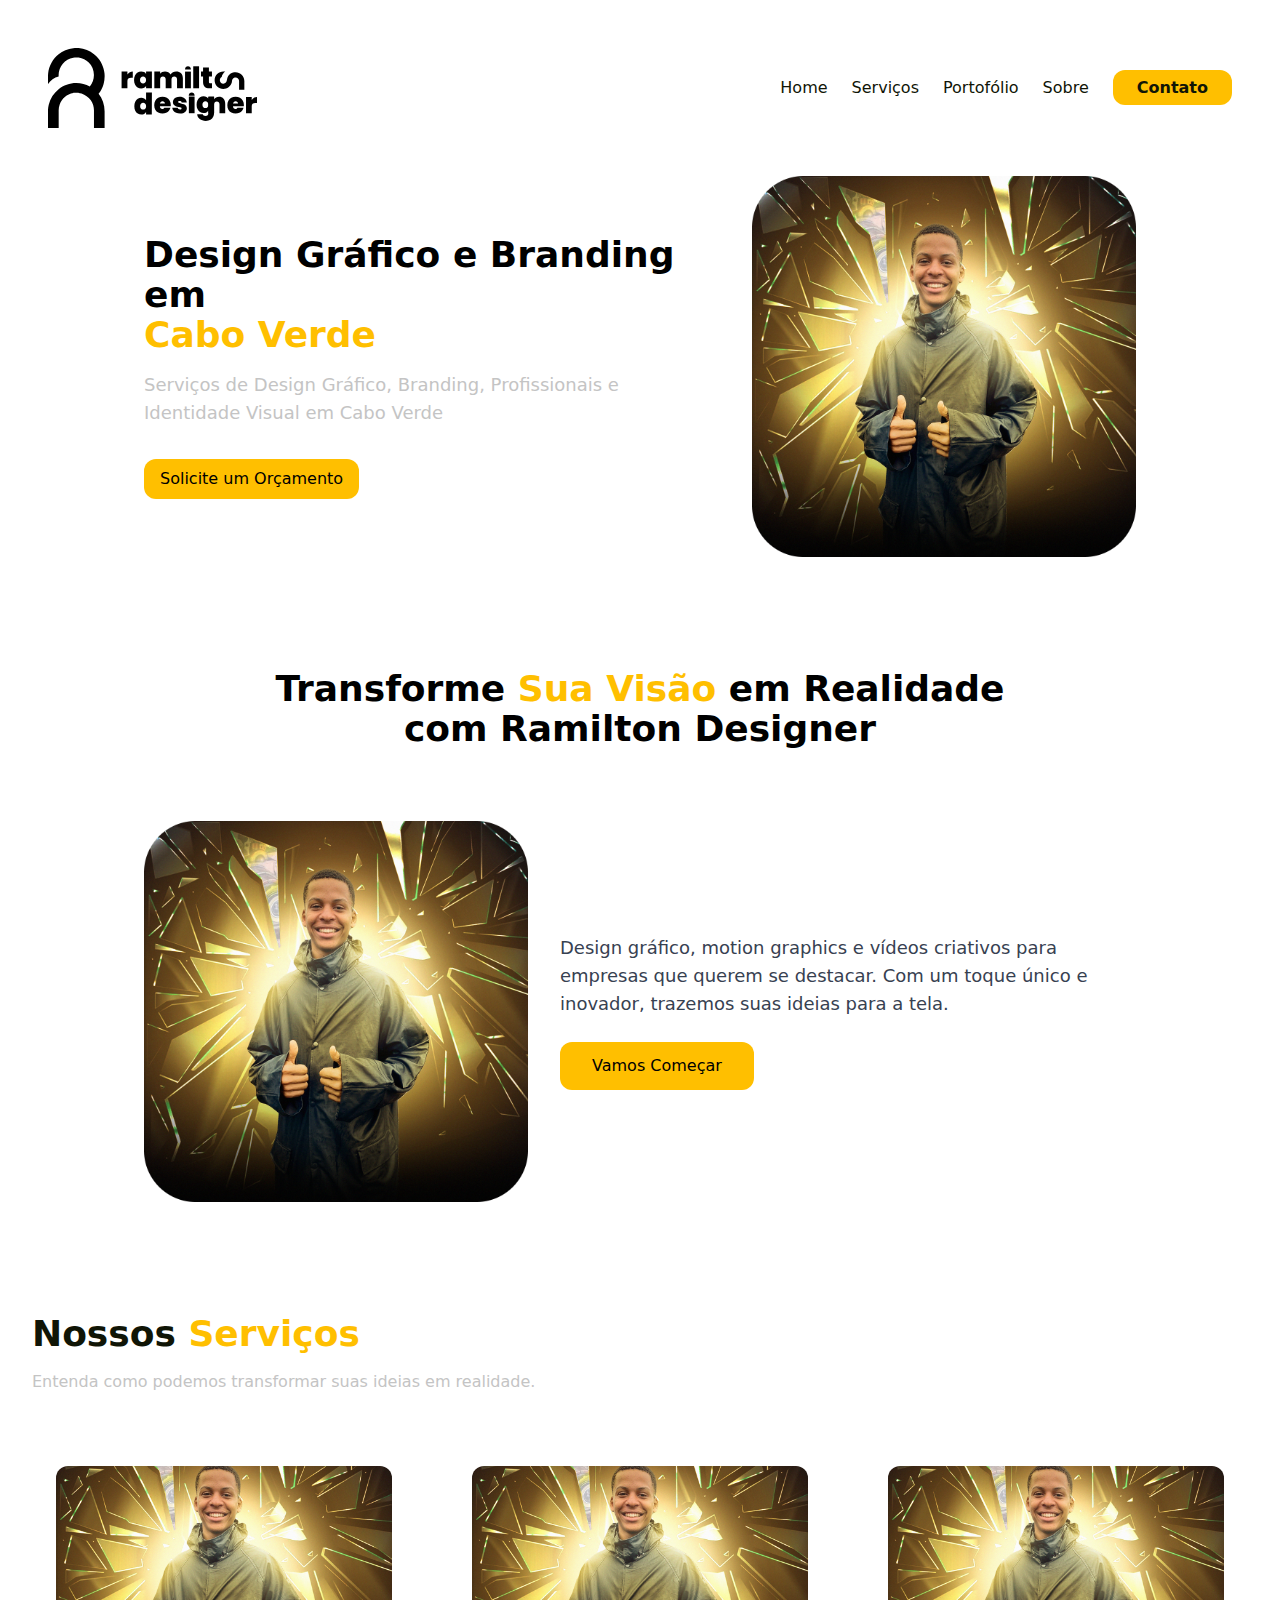
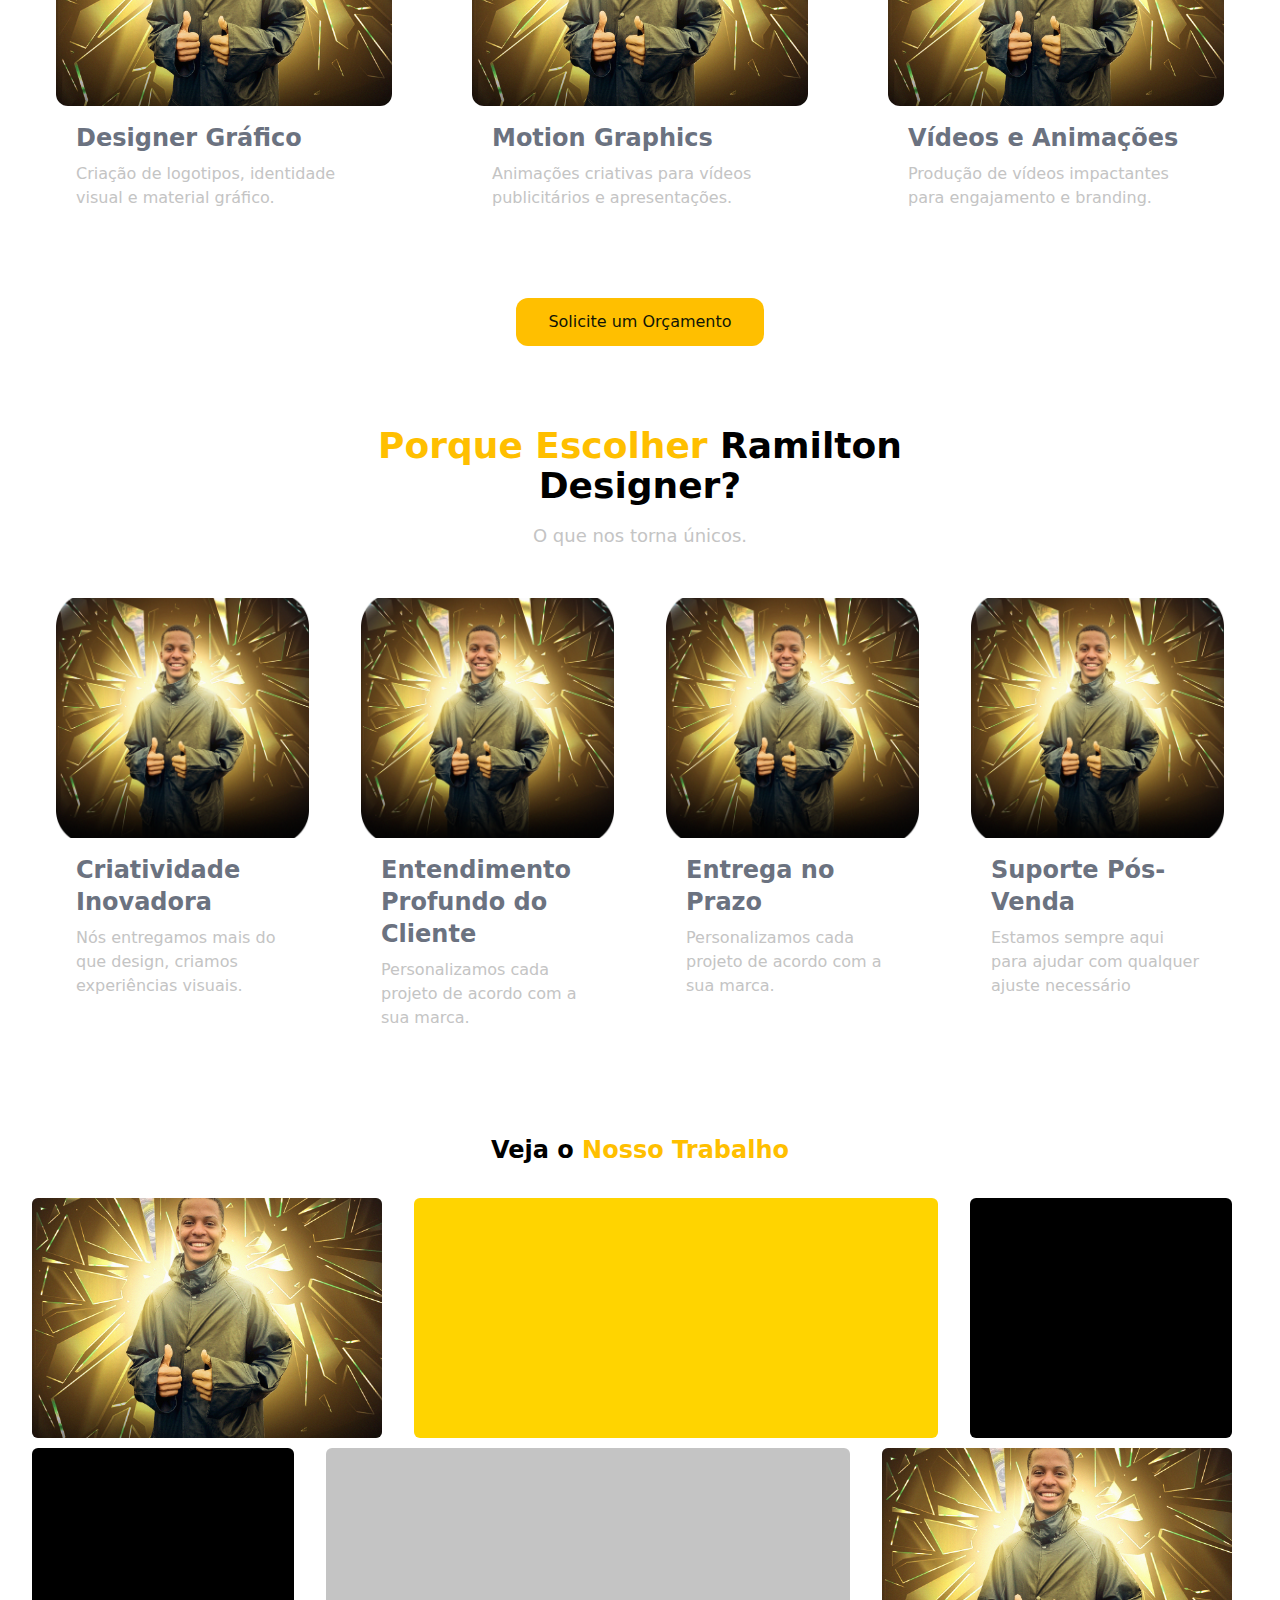
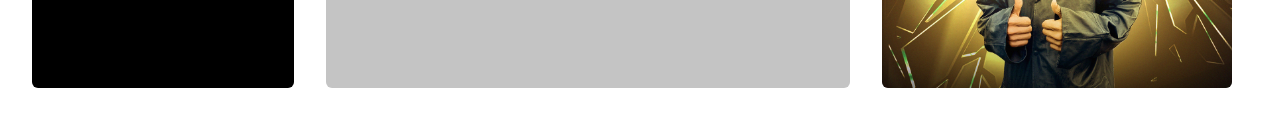
<file: index.html>
<!DOCTYPE html>
<html lang="pt">
  <head>
    <meta charset="UTF-8" />

    <!-- SEO Essencial -->
    <meta
      name="google-site-verification"
      content="hkLNbfgMWvEk23BofUXM6RyWGEfnygxpb1a4CdQWp9A"
    />
    <meta
      name="description"
      content="Ramilton Designer - Soluções criativas em design gráfico, edição de vídeo e identidade visual para empresas em Cabo Verde. Transforme sua marca com inovação e profissionalismo."
    />
    <meta
      name="keywords"
      content="designer, design gráfico, identidade visual, edição de vídeo, logo, mídias sociais, Cabo Verde, Ramilton Designer"
    />
    <meta name="author" content="Ramilton Designer" />
    <meta name="robots" content="index, follow" />
    <meta name="language" content="English" />

    <!-- Redes Sociais (Open Graph - Facebook, LinkedIn) -->
    <meta
      property="og:title"
      content="Ramilton Designer | Design Gráfico e Edição de Vídeo em Cabo Verde"
    />
    <meta
      property="og:description"
      content="Criação de logotipos, identidades visuais e soluções de design para empresas e empreendedores em Cabo Verde."
    />
    <meta
      property="og:image"
      content="https://ramiltondesigner.com/img/og-image.jpg"
    />
    <meta property="og:url" content="https://ramiltondesigner.com" />
    <meta property="og:type" content="website" />
    <meta property="og:locale" content="en_US" />

    <!-- Twitter Cards -->
    <meta name="twitter:card" content="https://i.imgur.com/XzB7rBi.jpeg" />
    <meta
      name="twitter:title"
      content="Ramilton Designer | Design Gráfico e Edição de Vídeo"
    />
    <meta
      name="twitter:description"
      content="Profissional de design gráfico em Cabo Verde, especializado em identidade visual e edição de vídeo."
    />
    <meta
      name="twitter:image"
      content="https://ramiltondesigner.com/img/og-image.jpg"
    />
    <meta name="twitter:creator" content="@ramilton_designer" />

    <!-- Favicons -->
    <link
      rel="shortcut icon"
      href="/assets/logo-BUcF4aXZ.png"
      type="image/x-icon"
    />
    <link
      rel="apple-touch-icon"
      sizes="180x180"
      href="/assets/logo-BUcF4aXZ.png"
    />

    <!-- SEO Técnico -->
    <meta name="theme-color" content="#ffffff" />
    <meta name="msapplication-TileColor" content="#ffffff" />
    <link
      rel="sitemap"
      type="application/xml"
      title="Sitemap"
      href="/sitemap.xml"
    />

    <meta name="yandex-verification" content="COLOQUE-SEU-CÓDIGO-AQUI" />

    <!-- Pré-Conexão para Melhor Performance -->
    <link rel="preconnect" href="https://fonts.googleapis.com" />
    <link rel="preconnect" href="https://fonts.gstatic.com" crossorigin />

    <meta name="viewport" content="width=device-width, initial-scale=1.0" />

    <!-- Links Canonical e Alternativos -->
    <link rel="canonical" href="https://ramiltondesigner.com" />
    <link
      rel="alternate"
      hreflang="en"
      href="https://ramiltondesigner.com/en"
    />

    <!--
    <link rel="alternate" hreflang="pt" href="https://seusite.com/pt" /> -->

    <title>Ramilton Designer | Design Gráfico e Edição de Vídeo</title>
    <script type="module" crossorigin src="/assets/index-CbDkoaku.js"></script>
    <link rel="stylesheet" crossorigin href="/assets/index-BdbMTmRI.css" />
  </head>
  <body>
    <div id="root"></div>
  </body>
</html>

<!--
      <div id="tripetto-r173oa"></div>
    <script src="https://cdn.jsdelivr.net/npm/@tripetto/runner"></script>
    <script src="https://cdn.jsdelivr.net/npm/@tripetto/runner-autoscroll"></script>
    <script src="https://cdn.jsdelivr.net/npm/@tripetto/studio"></script>
    <script>
      TripettoStudio.form({
        runner: TripettoAutoscroll,
        token:
          "eyJhbGciOiJIUzI1NiIsInR5cCI6IkpXVCJ9.eyJ1c2VyIjoiL2JQWU1aeCtUM2lrcGFEdFI1bVg0OTBjRTZzMUluN3JnZXp0MTVmYTNXVT0iLCJkZWZpbml0aW9uIjoiK2dxYTFDRG5hT2ZPRmlzWC9ERWVWcjEyVmt5U1ZjeHZSTE5La2dsVnlMZz0iLCJ0eXBlIjoiY29sbGVjdCJ9.oZn1MGDxLamSuPgPK5cJNKJGOrxwLomnsBLpYgk32Z4",
        element: "tripetto-r173oa",
      });
    </script>
-->
</file>
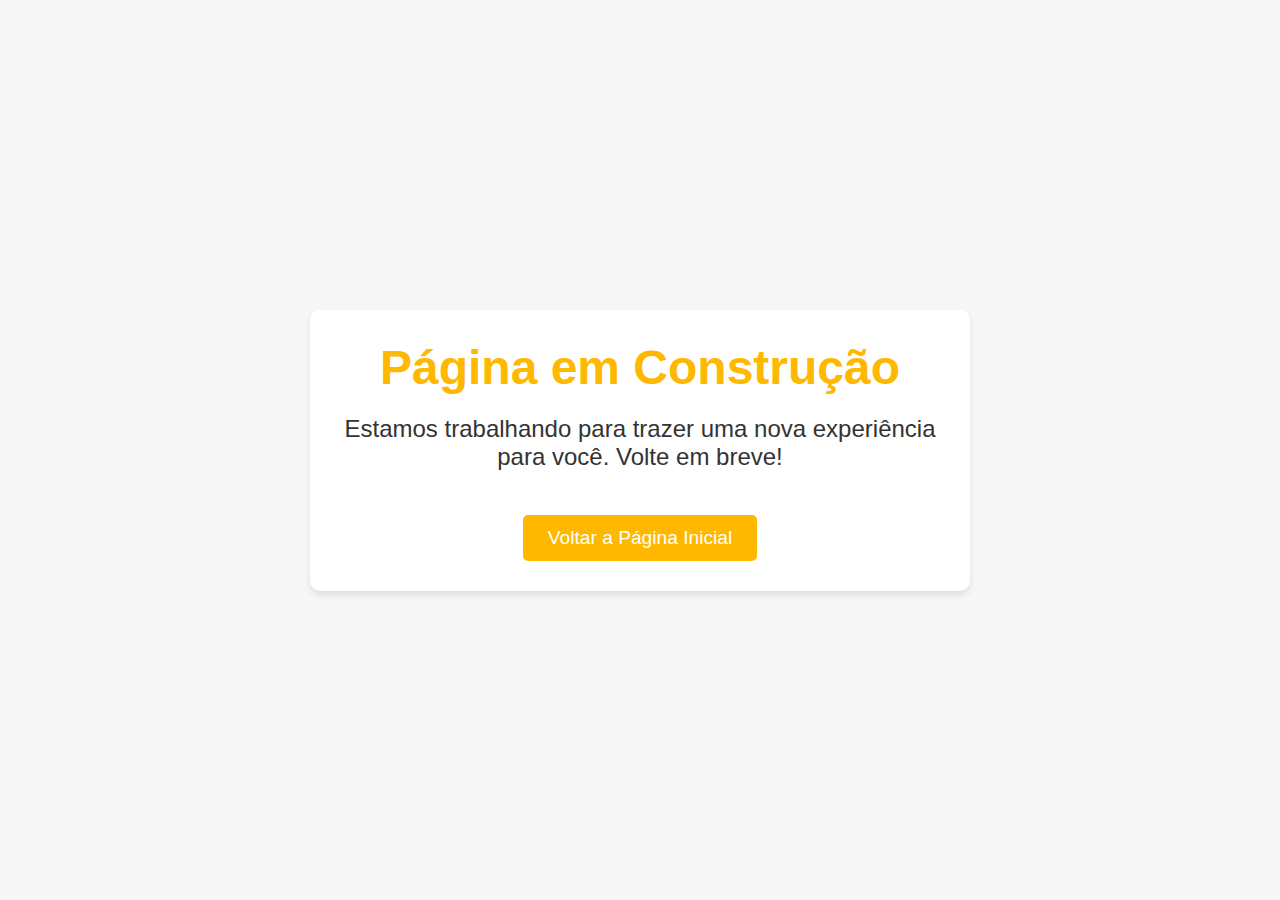
<file: contacto.html>
<!DOCTYPE html>
<html lang="pt">
  <head>
    <meta charset="UTF-8" />
    <meta name="viewport" content="width=device-width, initial-scale=1.0" />
    <title>Página em Construção</title>
    <style>
      body {
        font-family: Arial, sans-serif;
        margin: 0;
        padding: 0;
        display: flex;
        justify-content: center;
        align-items: center;
        height: 100vh;
        background-color: #f7f7f7;
        text-align: center;
      }

      .container {
        background-color: #fff;
        box-shadow: 0 4px 6px rgba(0, 0, 0, 0.1);
        padding: 30px;
        border-radius: 10px;
        max-width: 90%;
        width: 600px;
      }

      h1 {
        font-size: 3rem;
        color: #ffb800;
        margin: 0;
        padding: 0;
      }

      p {
        font-size: 1.5rem;
        color: #333;
        margin-top: 20px;
      }

      .btn {
        display: inline-block;
        background-color: #ffb800;
        padding: 12px 25px;
        color: #fff;
        font-size: 1.2rem;
        text-decoration: none;
        border-radius: 5px;
        margin-top: 20px;
        transition: background-color 0.3s ease;
      }

      .btn:hover {
        background-color: #e8a100;
      }

      img {
        width: 100%;
        height: auto;
        border-radius: 10px;
        margin-top: 20px;
      }

      @media (max-width: 600px) {
        h1 {
          font-size: 2rem;
        }

        p {
          font-size: 1.2rem;
        }

        .container {
          padding: 20px;
        }
      }
    </style>
  </head>
  <body>
    <div class="container">
      <h1>Página em Construção</h1>
      <p>
        Estamos trabalhando para trazer uma nova experiência para você. Volte em
        breve!
      </p>
      <a href="/" class="btn">Voltar a Página Inicial</a>
    </div>
  </body>
</html>
</file>
<file: assets/index-BdbMTmRI.css>
*,:before,:after{--tw-border-spacing-x: 0;--tw-border-spacing-y: 0;--tw-translate-x: 0;--tw-translate-y: 0;--tw-rotate: 0;--tw-skew-x: 0;--tw-skew-y: 0;--tw-scale-x: 1;--tw-scale-y: 1;--tw-pan-x: ;--tw-pan-y: ;--tw-pinch-zoom: ;--tw-scroll-snap-strictness: proximity;--tw-gradient-from-position: ;--tw-gradient-via-position: ;--tw-gradient-to-position: ;--tw-ordinal: ;--tw-slashed-zero: ;--tw-numeric-figure: ;--tw-numeric-spacing: ;--tw-numeric-fraction: ;--tw-ring-inset: ;--tw-ring-offset-width: 0px;--tw-ring-offset-color: #fff;--tw-ring-color: rgb(59 130 246 / .5);--tw-ring-offset-shadow: 0 0 #0000;--tw-ring-shadow: 0 0 #0000;--tw-shadow: 0 0 #0000;--tw-shadow-colored: 0 0 #0000;--tw-blur: ;--tw-brightness: ;--tw-contrast: ;--tw-grayscale: ;--tw-hue-rotate: ;--tw-invert: ;--tw-saturate: ;--tw-sepia: ;--tw-drop-shadow: ;--tw-backdrop-blur: ;--tw-backdrop-brightness: ;--tw-backdrop-contrast: ;--tw-backdrop-grayscale: ;--tw-backdrop-hue-rotate: ;--tw-backdrop-invert: ;--tw-backdrop-opacity: ;--tw-backdrop-saturate: ;--tw-backdrop-sepia: ;--tw-contain-size: ;--tw-contain-layout: ;--tw-contain-paint: ;--tw-contain-style: }::backdrop{--tw-border-spacing-x: 0;--tw-border-spacing-y: 0;--tw-translate-x: 0;--tw-translate-y: 0;--tw-rotate: 0;--tw-skew-x: 0;--tw-skew-y: 0;--tw-scale-x: 1;--tw-scale-y: 1;--tw-pan-x: ;--tw-pan-y: ;--tw-pinch-zoom: ;--tw-scroll-snap-strictness: proximity;--tw-gradient-from-position: ;--tw-gradient-via-position: ;--tw-gradient-to-position: ;--tw-ordinal: ;--tw-slashed-zero: ;--tw-numeric-figure: ;--tw-numeric-spacing: ;--tw-numeric-fraction: ;--tw-ring-inset: ;--tw-ring-offset-width: 0px;--tw-ring-offset-color: #fff;--tw-ring-color: rgb(59 130 246 / .5);--tw-ring-offset-shadow: 0 0 #0000;--tw-ring-shadow: 0 0 #0000;--tw-shadow: 0 0 #0000;--tw-shadow-colored: 0 0 #0000;--tw-blur: ;--tw-brightness: ;--tw-contrast: ;--tw-grayscale: ;--tw-hue-rotate: ;--tw-invert: ;--tw-saturate: ;--tw-sepia: ;--tw-drop-shadow: ;--tw-backdrop-blur: ;--tw-backdrop-brightness: ;--tw-backdrop-contrast: ;--tw-backdrop-grayscale: ;--tw-backdrop-hue-rotate: ;--tw-backdrop-invert: ;--tw-backdrop-opacity: ;--tw-backdrop-saturate: ;--tw-backdrop-sepia: ;--tw-contain-size: ;--tw-contain-layout: ;--tw-contain-paint: ;--tw-contain-style: }*,:before,:after{box-sizing:border-box;border-width:0;border-style:solid;border-color:#e5e7eb}:before,:after{--tw-content: ""}html,:host{line-height:1.5;-webkit-text-size-adjust:100%;-moz-tab-size:4;-o-tab-size:4;tab-size:4;font-family:ui-sans-serif,system-ui,sans-serif,"Apple Color Emoji","Segoe UI Emoji",Segoe UI Symbol,"Noto Color Emoji";font-feature-settings:normal;font-variation-settings:normal;-webkit-tap-highlight-color:transparent}body{margin:0;line-height:inherit}hr{height:0;color:inherit;border-top-width:1px}abbr:where([title]){-webkit-text-decoration:underline dotted;text-decoration:underline dotted}h1,h2,h3,h4,h5,h6{font-size:inherit;font-weight:inherit}a{color:inherit;text-decoration:inherit}b,strong{font-weight:bolder}code,kbd,samp,pre{font-family:ui-monospace,SFMono-Regular,Menlo,Monaco,Consolas,Liberation Mono,Courier New,monospace;font-feature-settings:normal;font-variation-settings:normal;font-size:1em}small{font-size:80%}sub,sup{font-size:75%;line-height:0;position:relative;vertical-align:baseline}sub{bottom:-.25em}sup{top:-.5em}table{text-indent:0;border-color:inherit;border-collapse:collapse}button,input,optgroup,select,textarea{font-family:inherit;font-feature-settings:inherit;font-variation-settings:inherit;font-size:100%;font-weight:inherit;line-height:inherit;letter-spacing:inherit;color:inherit;margin:0;padding:0}button,select{text-transform:none}button,input:where([type=button]),input:where([type=reset]),input:where([type=submit]){-webkit-appearance:button;background-color:transparent;background-image:none}:-moz-focusring{outline:auto}:-moz-ui-invalid{box-shadow:none}progress{vertical-align:baseline}::-webkit-inner-spin-button,::-webkit-outer-spin-button{height:auto}[type=search]{-webkit-appearance:textfield;outline-offset:-2px}::-webkit-search-decoration{-webkit-appearance:none}::-webkit-file-upload-button{-webkit-appearance:button;font:inherit}summary{display:list-item}blockquote,dl,dd,h1,h2,h3,h4,h5,h6,hr,figure,p,pre{margin:0}fieldset{margin:0;padding:0}legend{padding:0}ol,ul,menu{list-style:none;margin:0;padding:0}dialog{padding:0}textarea{resize:vertical}input::-moz-placeholder,textarea::-moz-placeholder{opacity:1;color:#9ca3af}input::placeholder,textarea::placeholder{opacity:1;color:#9ca3af}button,[role=button]{cursor:pointer}:disabled{cursor:default}img,svg,video,canvas,audio,iframe,embed,object{display:block;vertical-align:middle}img,video{max-width:100%;height:auto}[hidden]:where(:not([hidden=until-found])){display:none}:root{--text: #101506;--background: #fbfdf6;--primary: #ffbf00;--secondary: #c4c4c4;--accent: #ffd400}.container{width:100%}@media (min-width: 640px){.container{max-width:640px}}@media (min-width: 768px){.container{max-width:768px}}@media (min-width: 1024px){.container{max-width:1024px}}@media (min-width: 1280px){.container{max-width:1280px}}@media (min-width: 1536px){.container{max-width:1536px}}.absolute{position:absolute}.relative{position:relative}.bottom-0{bottom:0}.left-0{left:0}.top-0{top:0}.mx-auto{margin-left:auto;margin-right:auto}.mb-10{margin-bottom:2.5rem}.mb-12{margin-bottom:3rem}.mb-4{margin-bottom:1rem}.mb-6{margin-bottom:1.5rem}.mb-8{margin-bottom:2rem}.mt-16{margin-top:4rem}.mt-2{margin-top:.5rem}.mt-4{margin-top:1rem}.flex{display:flex}.grid{display:grid}.h-1\/2{height:50%}.h-20{height:5rem}.h-60{height:15rem}.h-\[500px\]{height:500px}.h-full{height:100%}.w-1\/2{width:50%}.w-1\/3{width:33.333333%}.w-1\/4{width:25%}.w-auto{width:auto}.w-full{width:100%}.grid-cols-1{grid-template-columns:repeat(1,minmax(0,1fr))}.flex-col{flex-direction:column}.items-center{align-items:center}.justify-center{justify-content:center}.justify-between{justify-content:space-between}.gap-1{gap:.25rem}.gap-8{gap:2rem}.space-x-6>:not([hidden])~:not([hidden]){--tw-space-x-reverse: 0;margin-right:calc(1.5rem * var(--tw-space-x-reverse));margin-left:calc(1.5rem * calc(1 - var(--tw-space-x-reverse)))}.overflow-hidden{overflow:hidden}.rounded-lg{border-radius:.5rem}.rounded-md{border-radius:.375rem}.rounded-xl{border-radius:.75rem}.bg-accent{background-color:var(--accent)}.bg-black{--tw-bg-opacity: 1;background-color:rgb(0 0 0 / var(--tw-bg-opacity, 1))}.bg-primary{background-color:var(--primary)}.bg-secondary{background-color:var(--secondary)}.object-cover{-o-object-fit:cover;object-fit:cover}.p-4{padding:1rem}.p-6{padding:1.5rem}.p-8{padding:2rem}.px-4{padding-left:1rem;padding-right:1rem}.px-5{padding-left:1.25rem;padding-right:1.25rem}.px-6{padding-left:1.5rem;padding-right:1.5rem}.px-8{padding-left:2rem;padding-right:2rem}.py-2{padding-top:.5rem;padding-bottom:.5rem}.py-20{padding-top:5rem;padding-bottom:5rem}.py-3{padding-top:.75rem;padding-bottom:.75rem}.text-left{text-align:left}.text-center{text-align:center}.text-2xl{font-size:1.5rem;line-height:2rem}.text-4xl{font-size:2.25rem;line-height:2.5rem}.text-lg{font-size:1.125rem;line-height:1.75rem}.font-bold{font-weight:700}.font-semibold{font-weight:600}.text-gray-500{--tw-text-opacity: 1;color:rgb(107 114 128 / var(--tw-text-opacity, 1))}.text-gray-700{--tw-text-opacity: 1;color:rgb(55 65 81 / var(--tw-text-opacity, 1))}.text-primary{color:var(--primary)}.text-secondary{color:var(--secondary)}.text-text{color:var(--text)}.transition{transition-property:color,background-color,border-color,text-decoration-color,fill,stroke,opacity,box-shadow,transform,filter,-webkit-backdrop-filter;transition-property:color,background-color,border-color,text-decoration-color,fill,stroke,opacity,box-shadow,transform,filter,backdrop-filter;transition-property:color,background-color,border-color,text-decoration-color,fill,stroke,opacity,box-shadow,transform,filter,backdrop-filter,-webkit-backdrop-filter;transition-timing-function:cubic-bezier(.4,0,.2,1);transition-duration:.15s}.duration-300{transition-duration:.3s}.ease-in-out{transition-timing-function:cubic-bezier(.4,0,.2,1)}@keyframes scroll-left{0%{transform:translate(0)}to{transform:translate(100%)}}@keyframes scroll-right{0%{transform:translate(0)}to{transform:translate(-100%)}}.animate-scroll-left{animation:scroll-left 10s linear infinite;display:inline-flex;width:200%}.animate-scroll-right{animation:scroll-right 10s linear infinite;display:inline-flex;width:200%}.hover\:bg-accent:hover{background-color:var(--accent)}.hover\:text-accent:hover{color:var(--accent)}@media (min-width: 768px){.md\:mb-0{margin-bottom:0}.md\:w-1\/2{width:50%}.md\:w-1\/3{width:33.333333%}.md\:grid-cols-3{grid-template-columns:repeat(3,minmax(0,1fr))}.md\:grid-cols-4{grid-template-columns:repeat(4,minmax(0,1fr))}.md\:flex-row{flex-direction:row}}#root{max-width:1280px;margin:0 auto;padding:2rem;text-align:center}.logo{height:6em;padding:1.5em;will-change:filter;transition:filter .3s}.logo:hover{filter:drop-shadow(0 0 2em #646cffaa)}.logo.react:hover{filter:drop-shadow(0 0 2em #61dafbaa)}@keyframes logo-spin{0%{transform:rotate(0)}to{transform:rotate(360deg)}}@media (prefers-reduced-motion: no-preference){a:nth-of-type(2) .logo{animation:logo-spin infinite 20s linear}}.card{padding:2em}.read-the-docs{color:#888}
</file>
